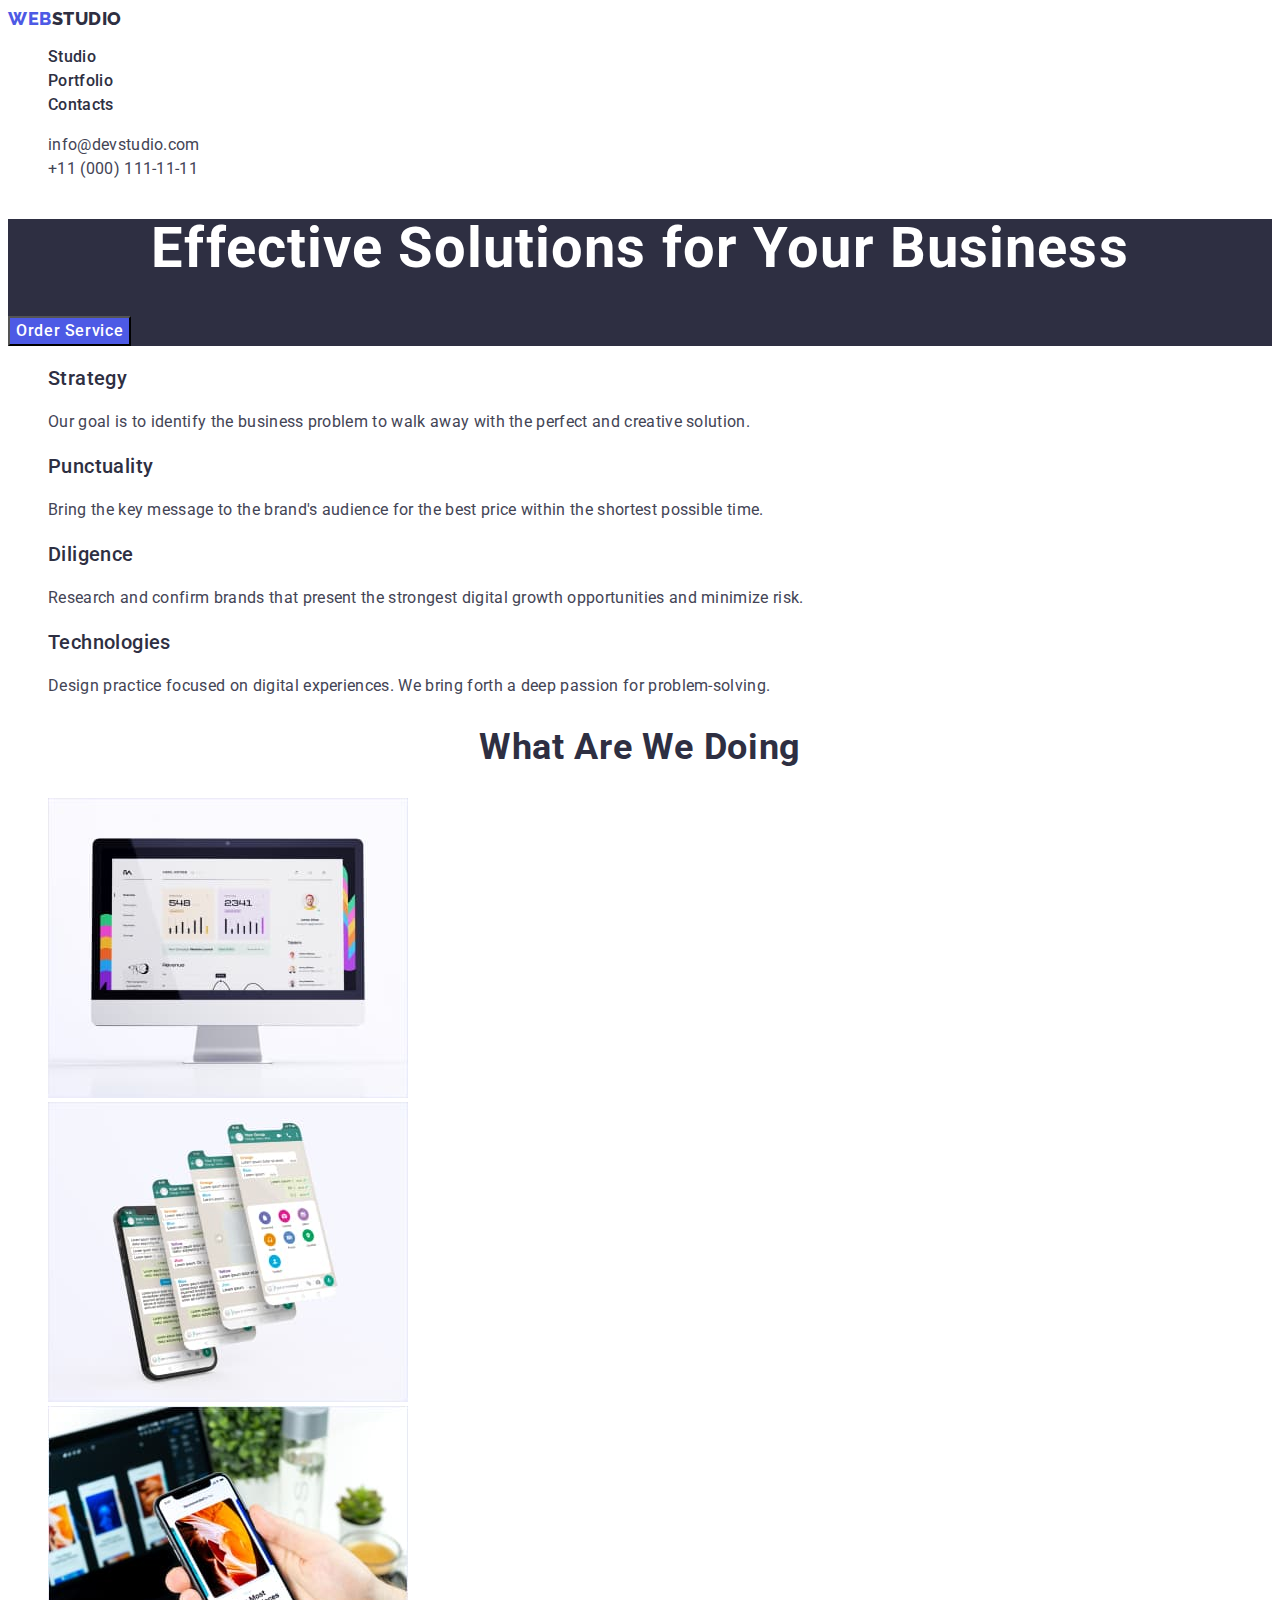
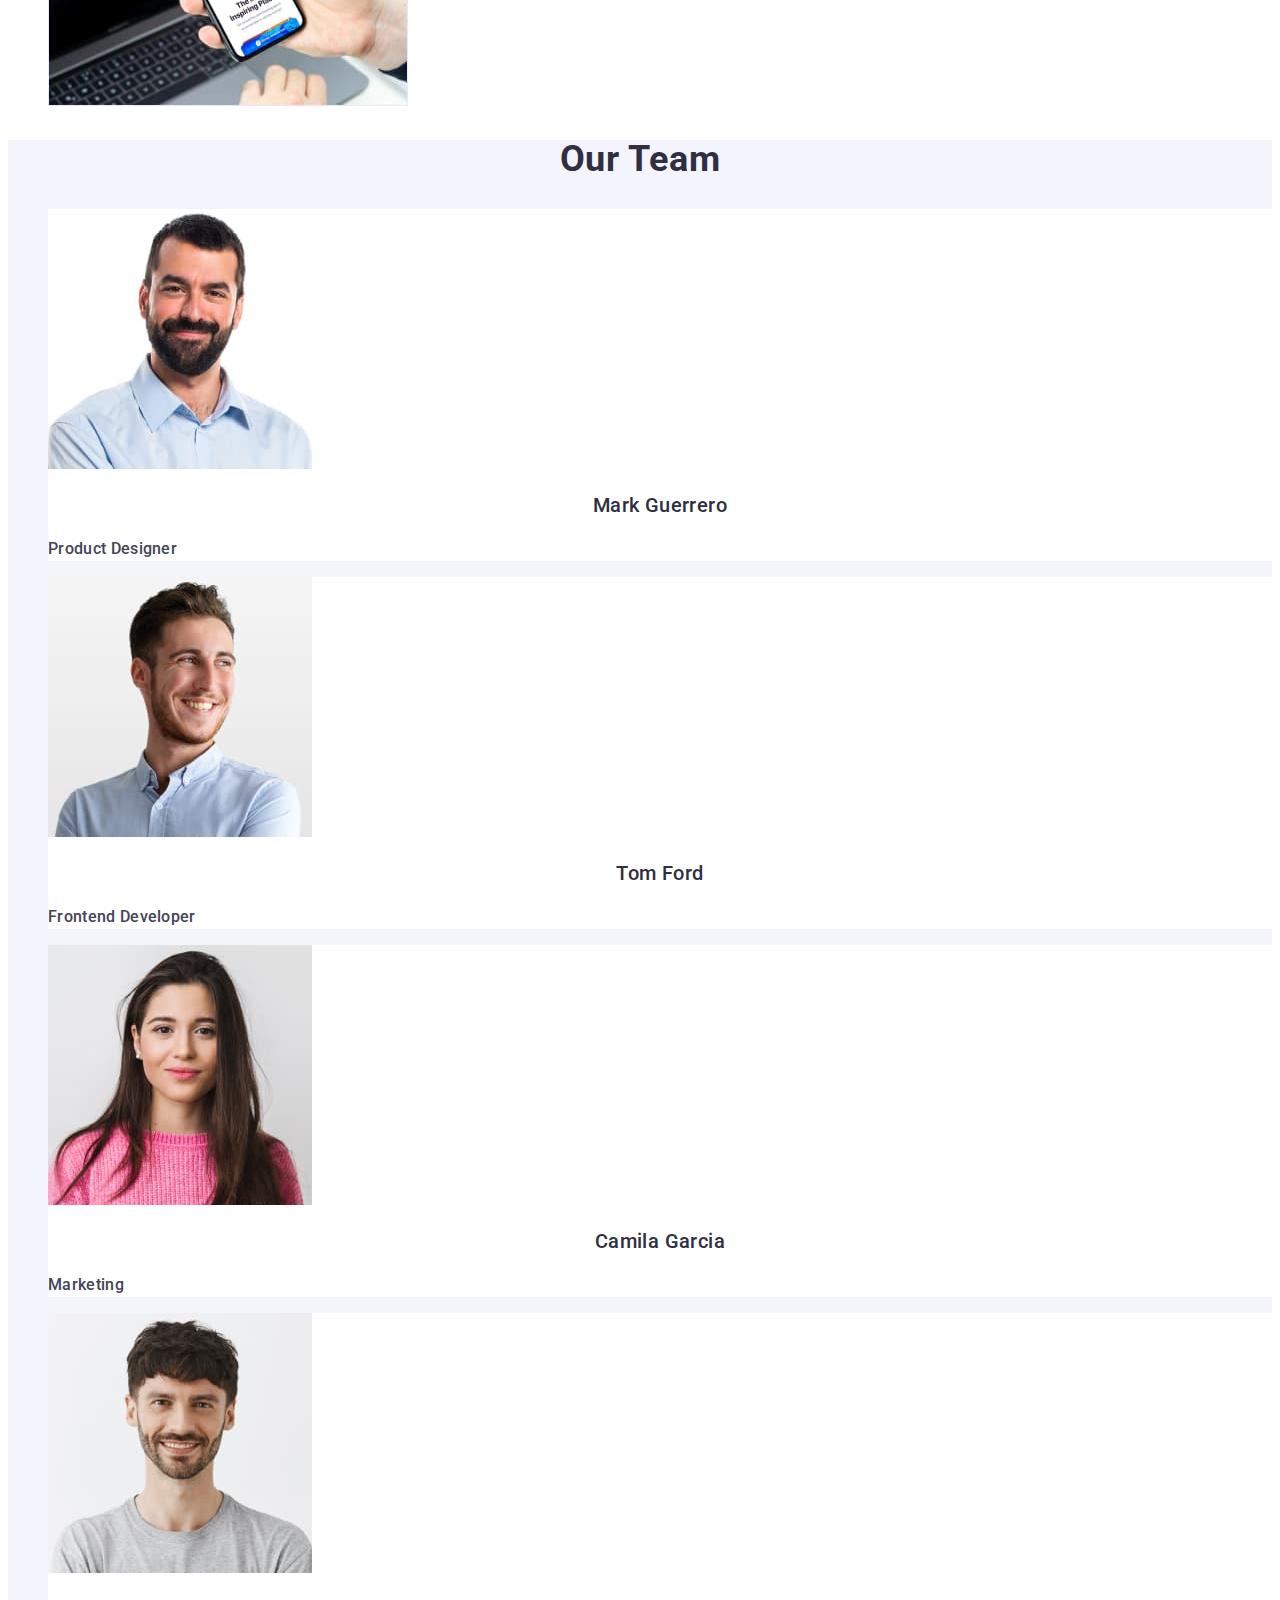
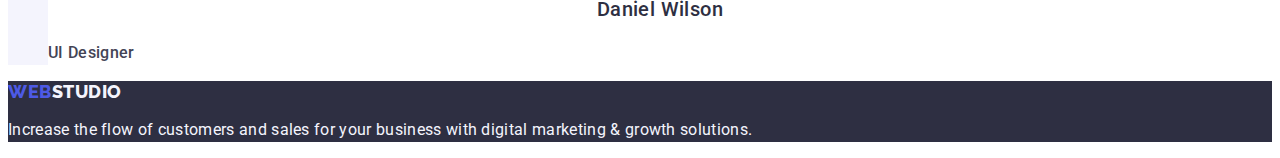
<file: index.html>
<!DOCTYPE html>
<html lang="en">
    <head>
        <meta charset="UTF-8" />
        <meta http-equiv="X-UA-Compatible" content="IE=edge" />
        <meta name="viewport" content="width=device-width, initial-scale=1.0" />
        <link rel="preconnect" href="https://fonts.googleapis.com" />
        <link rel="preconnect" href="https://fonts.gstatic.com" crossorigin />
        <link
            href="https://fonts.googleapis.com/css2?family=Raleway:wght@800&family=Roboto:wght@400;500;700;900&display=swap"
            rel="stylesheet"
        />
        <link rel="stylesheet" href="./css/styles.css" />
        <title>WebStudio</title>
    </head>
    <body>
        <header>
            <!-- Logo and Menu Conteiner -->
            <nav>
                <!-- Logo -->
                <a class="link logo" href="./index.html">Web<span class="logo-black">Studio</span></a>
                <!-- Menu Bar-->
                <ul class="list">
                    <li>
                        <a class="link menu" href="./index.html">Studio</a>
                    </li>
                    <li>
                        <a class="link menu" href="./portfolio.html">Portfolio</a>
                    </li>
                    <li>
                        <a class="link menu" href="">Contacts</a>
                    </li>
                </ul>
            </nav>
            <!-- Contacts -->
            <address class="contacts">
                <ul class="list">
                    <li>
                        <a class="link contacts" href="mailto:info@devstudio.com"
                            >info@devstudio.com</a
                        >
                    </li>
                    <li>
                        <a class="link contacts" href="tel:+110001111111"
                            >+11 (000) 111-11-11</a
                        >
                    </li>
                </ul>
            </address>
        </header>
        <!-- Main Content -->
        <main>
            <section class="header-section">
                <h1 class="main-header">Effective Solutions for Your Business</h1>
                <button type="button" class="button-header">Order Service</button>
            </section>
            <section>
                <h2 hidden class="quality-header">Our qualities</h2>
                <ul class="list">
                    <li>
                        <h3 class="quality-name">Strategy</h3>
                        <p class="quality-text">
                            Our goal is to identify the business problem to walk
                            away with the perfect and creative solution.
                        </p>
                    </li>
                    <li>
                        <h3 class="quality-name">Punctuality</h3>
                        <p class="quality-text">
                            Bring the key message to the brand's audience for
                            the best price within the shortest possible time.
                        </p>
                    </li>
                    <li>
                        <h3 class="quality-name">Diligence</h3>
                        <p class="quality-text">
                            Research and confirm brands that present the
                            strongest digital growth opportunities and minimize
                            risk.
                        </p>
                    </li>
                    <li>
                        <h3 class="quality-name">Technologies</h3>
                        <p class="quality-text">
                            Design practice focused on digital experiences. We
                            bring forth a deep passion for problem-solving.
                        </p>
                    </li>
                </ul>
            </section>
            <section>
                <h2 class="works-header">What are we doing</h2>
                <ul class="list">
                    <li>
                        <img
                            width="360"
                            src="./images/work1.jpg"
                            alt="Our work1"
                        />
                    </li>
                    <li>
                        <img
                            width="360"
                            src="./images/work2.jpg"
                            alt="Our work2"
                        />
                    </li>
                    <li>
                        <img
                            width="360"
                            src="./images/work3.jpg"
                            alt="Our work3"
                        />
                    </li>
                </ul>
            </section>
            <section class="our-team">
                <h2 class="our-team-header">Our Team</h2>
                <ul class="list">
                    <li class="our-team-item">
                        <img
                            width="264"
                            src="./images/photo1.jpg"
                            alt="photo1"
                        />
                        <h3 class="our-team-item-header">Mark Guerrero</h3>
                        <p class="our-team-item-text">Product Designer</p>
                    </li>
                    <li class="our-team-item">
                        <img
                            width="264"
                            src="./images/photo2.jpg"
                            alt="photo2"
                        />
                        <h3 class="our-team-item-header">Tom Ford</h3>
                        <p class="our-team-item-text">Frontend Developer</p>
                    </li>
                    <li class="our-team-item">
                        <img
                            width="264"
                            src="./images/photo3.jpg"
                            alt="photo3"
                        />
                        <h3 class="our-team-item-header">Camila Garcia</h3>
                        <p class="our-team-item-text">Marketing</p>
                    </li>
                    <li class="our-team-item">
                        <img
                            width="264"
                            src="./images/photo4.jpg"
                            alt="photo4"
                        />
                        <h3 class="our-team-item-header">Daniel Wilson</h3>
                        <p class="our-team-item-text">UI Designer</p>
                    </li>
                </ul>
            </section>
        </main>
        <footer class="footer">
            <a class="link logo" href="./index.html">Web<span class="logo-ligth">Studio</span></a>
            <p class="footer-text">
                Increase the flow of customers and sales for your business with
                digital marketing & growth solutions.
            </p>
        </footer>
    </body>
</html>
</file>
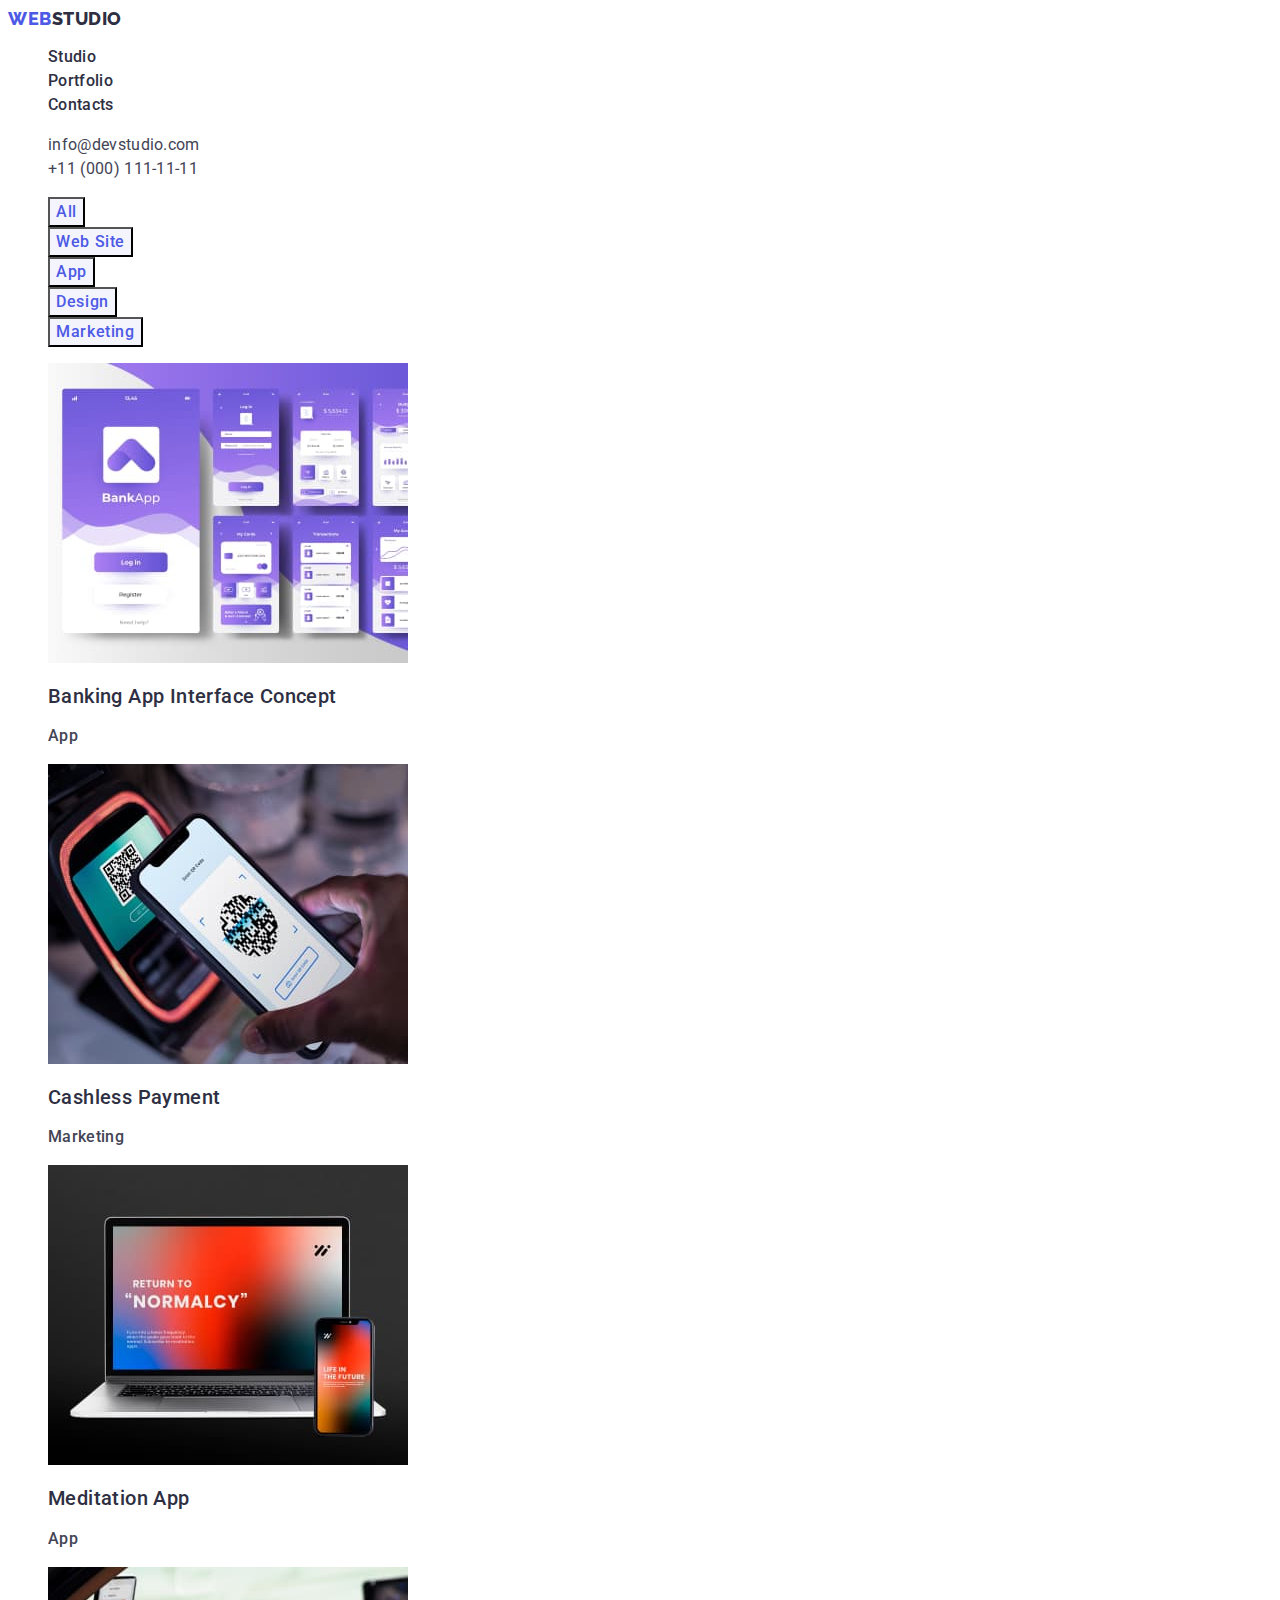
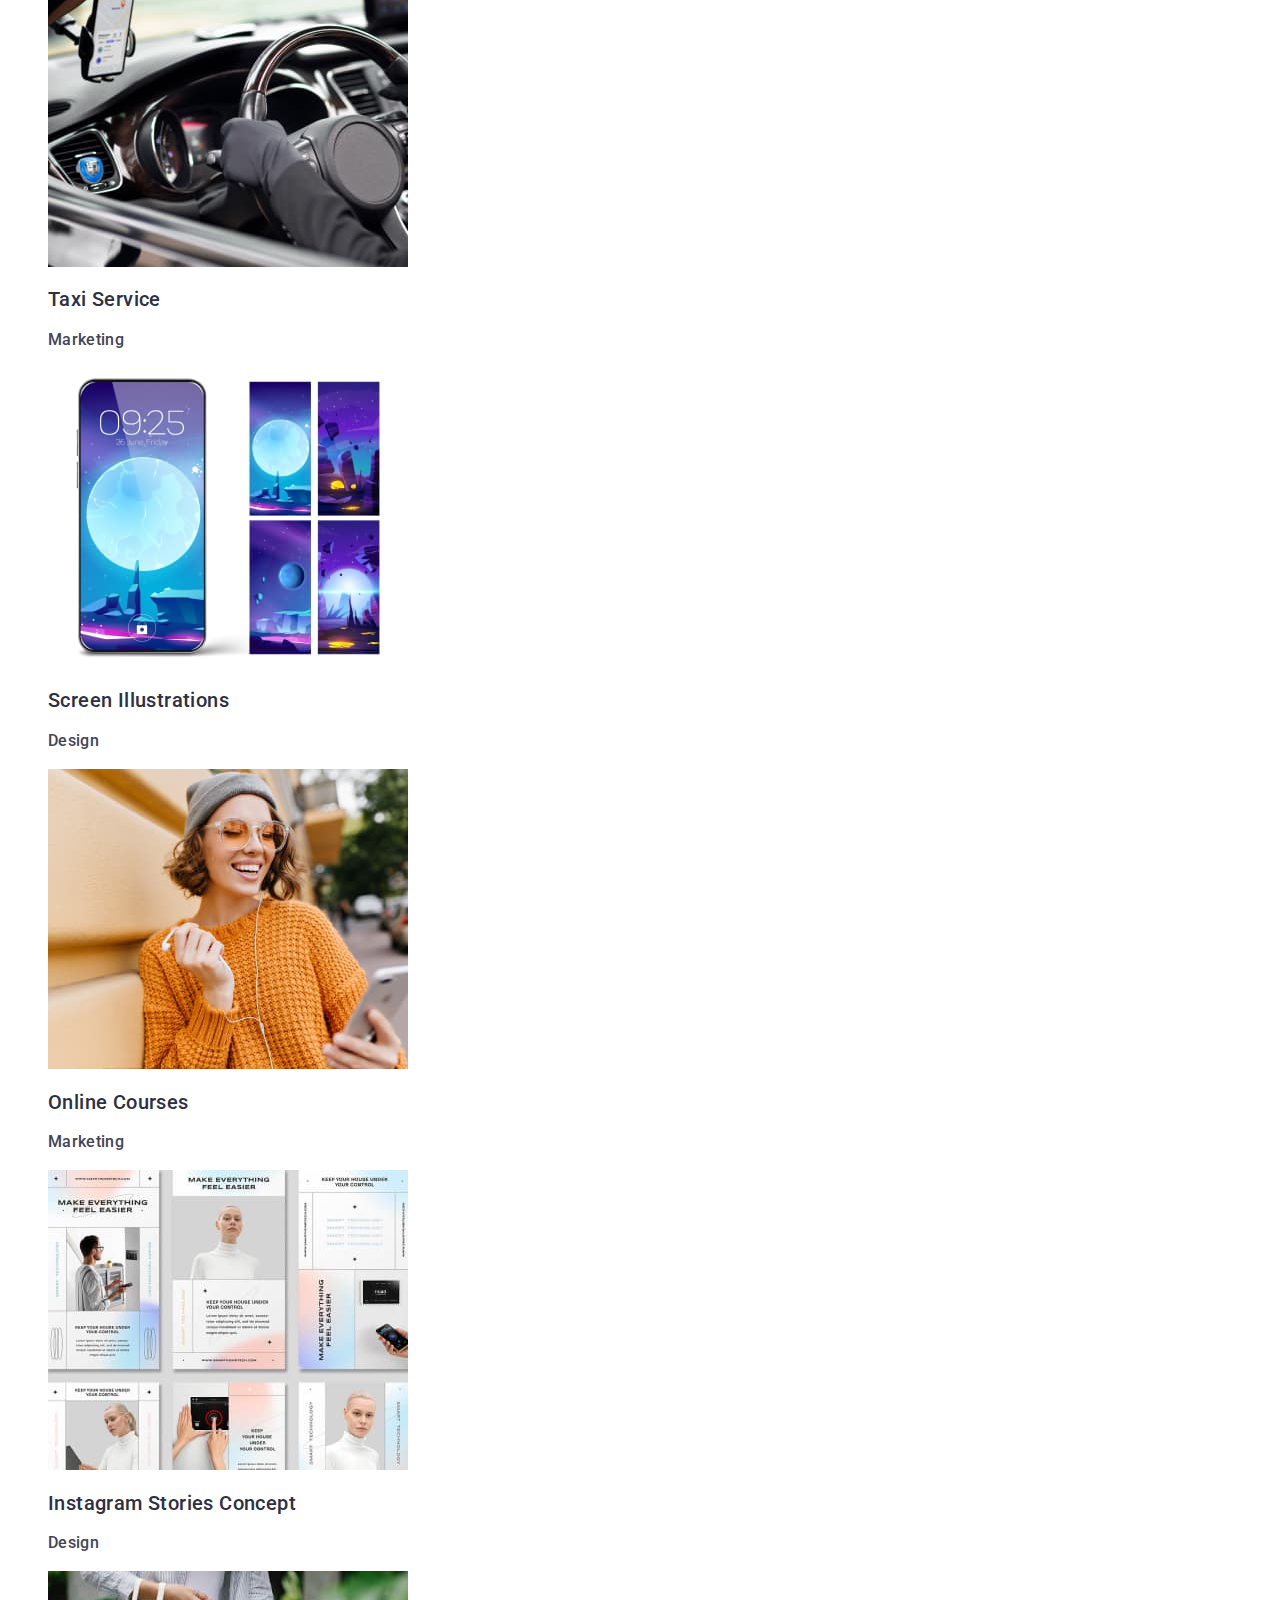
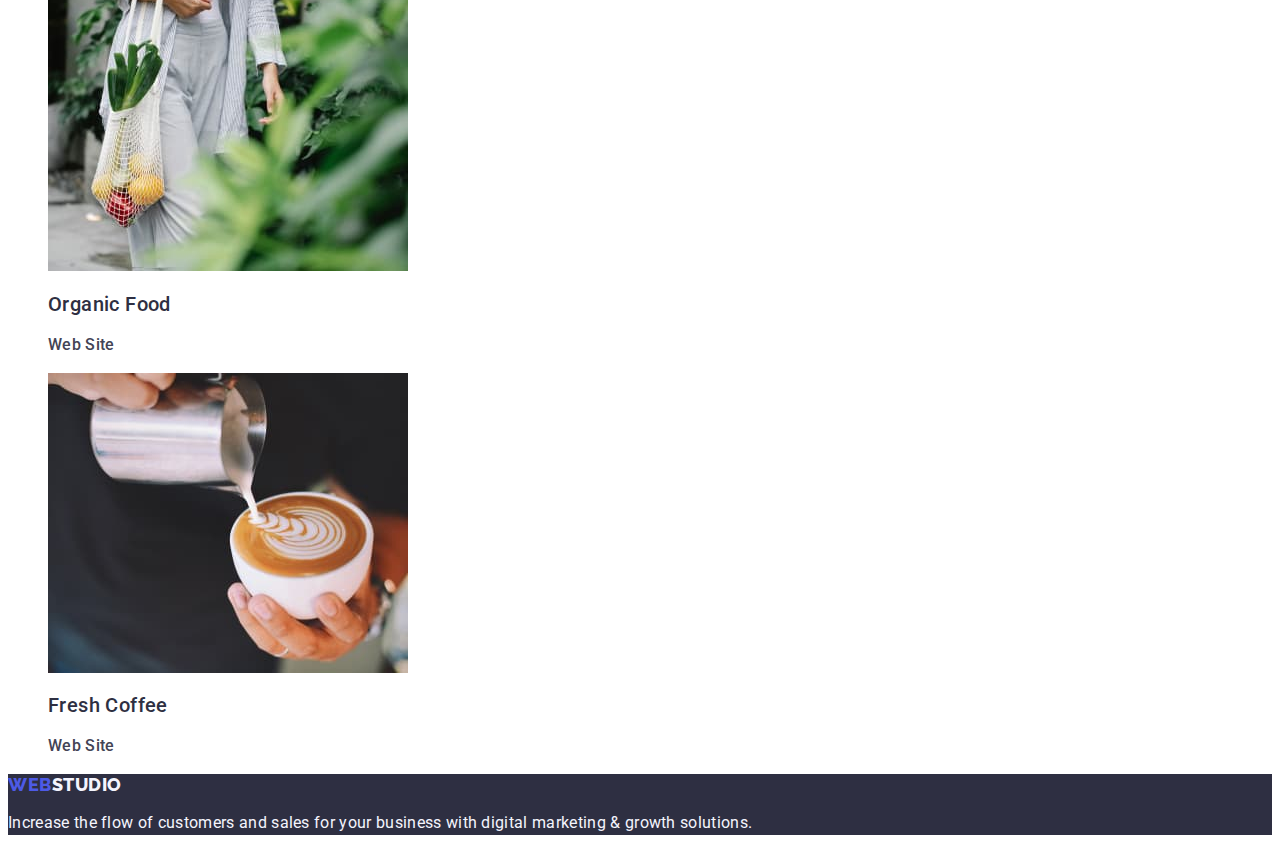
<file: portfolio.html>
<!DOCTYPE html>
<html lang="en">
    <head>
        <meta charset="UTF-8" />
        <meta http-equiv="X-UA-Compatible" content="IE=edge" />
        <meta name="viewport" content="width=device-width, initial-scale=1.0" />
        <link rel="stylesheet" href="./css/styles.css" />
        <link rel="preconnect" href="https://fonts.googleapis.com" />
        <link rel="preconnect" href="https://fonts.gstatic.com" crossorigin />
        <link
            href="https://fonts.googleapis.com/css2?family=Raleway:wght@800&family=Roboto:wght@400;500;700;900&display=swap"
            rel="stylesheet"
        />
        <title>Portfolio</title>
    </head>
    <body>
        <header>
            <!-- Logo and Menu Conteiner -->
            <nav>
                <!-- Logo -->
                <a class="link logo" href="./index.html"
                    >Web<span class="logo-black">Studio</span></a
                >
                <!-- Menu Bar-->
                <ul class="list">
                    <li>
                        <a class="link menu" href="./index.html">Studio</a>
                    </li>
                    <li>
                        <a class="link menu" href="./portfolio.html"
                            >Portfolio</a
                        >
                    </li>
                    <li>
                        <a class="link menu" href="">Contacts</a>
                    </li>
                </ul>
            </nav>
            <!-- Contacts -->
            <address class="contacts">
                <ul class="list">
                    <li>
                        <a
                            class="link contacts"
                            href="mailto:info@devstudio.com"
                            >info@devstudio.com</a
                        >
                    </li>
                    <li>
                        <a class="link contacts" href="tel:+110001111111"
                            >+11 (000) 111-11-11</a
                        >
                    </li>
                </ul>
            </address>
        </header>
        <main>
            <section>
                <h1 hidden>Portfolio</h1>
                <ul class="list">
                    <li>
                        <button class="list_button" type="button">All</button>
                    </li>
                    <li>
                        <button class="list_button" type="button">Web Site</button>
                    </li>
                    <li>
                        <button class="list_button" type="button">App</button>
                    </li>
                    <li>
                        <button class="list_button" type="button">Design</button>
                    </li>
                    <li>
                        <button class="list_button" type="button">Marketing</button>
                    </li>
                </ul>
                <ul class="list">
                    <li>
                        <a class="link" href="">
                            <img
                                width="360"
                                src="./images/img1.jpg"
                                alt="photo1"
                            />
                            <h2 class="product-header">Banking App Interface Concept</h2>
                            <p class="product-type">App</p>
                        </a>
                    </li>
                    <li>
                        <a class="link" href="">
                            <img
                                width="360"
                                src="./images/img2.jpg"
                                alt="photo2"
                            />
                            <h2 class="product-header">Cashless Payment</h2>
                            <p class="product-type">Marketing</p>
                        </a>
                    </li>
                    <li>
                        <a class="link" href="">
                            <img
                                width="360"
                                src="./images/img3.jpg"
                                alt="photo3"
                            />
                            <h2 class="product-header">Meditation App</h2>
                            <p class="product-type">App</p>
                        </a>
                    </li>
                    <li>
                        <a class="link" href="">
                            <img
                                width="360"
                                src="./images/img4.jpg"
                                alt="photo4"
                            />
                            <h2 class="product-header">Taxi Service</h2>
                            <p class="product-type">Marketing</p>
                        </a>
                    </li>
                    <li>
                        <a class="link" href="">
                            <img
                                width="360"
                                src="./images/img5.jpg"
                                alt="photo5"
                            />
                            <h2 class="product-header">Screen Illustrations</h2>
                            <p class="product-type">Design</p>
                        </a>
                    </li>
                    <li>
                        <a class="link" href="">
                            <img
                                width="360"
                                src="./images/img6.jpg"
                                alt="photo6"
                            />
                            <h2 class="product-header">Online Courses</h2>
                            <p class="product-type">Marketing</p>
                        </a>
                    </li>
                    <li>
                        <a class="link" href="">
                            <img
                                width="360"
                                src="./images/img7.jpg"
                                alt="photo7"
                            />
                            <h2 class="product-header">Instagram Stories Concept</h2>
                            <p class="product-type">Design</p>
                        </a>
                    </li>
                    <li>
                        <a class="link" href="">
                            <img
                                width="360"
                                src="./images/img8.jpg"
                                alt="photo8"
                            />
                            <h2 class="product-header">Organic Food</h2>
                            <p class="product-type">Web Site</p>
                        </a>
                    </li>
                    <li>
                        <a class="link" href="">
                            <img
                                width="360"
                                src="./images/img9.jpg"
                                alt="photo9"
                            />
                            <h2 class="product-header">Fresh Coffee</h2>
                            <p class="product-type">Web Site</p>
                        </a>
                    </li>
                </ul>
            </section>
        </main>
        <footer class="footer">
            <a class="link logo" href="./index.html"
                >Web<span class="logo-ligth">Studio</span></a
            >
            <p class="footer-text">
                Increase the flow of customers and sales for your business with
                digital marketing & growth solutions.
            </p>
        </footer>
    </body>
</html>
</file>
<file: css/styles.css>
/* @import url('https://fonts.googleapis.com/css2?family=Raleway:wght@800&family=Roboto:wght@400;500;700;900&display=swap'); */

/* * {
    margin: 0;
    padding: 0;
    box-sizing: border-box;
} */

:root {
    --text-color: #434455;
    --background-color: #fff;
    --logo-accent-color: #4D5AE5;
    --menu-color: #2e2f42;
    --link-hover-color: #404BBF;
    --contact-color: #434455;
    --navy-blue: #2e2f42;
    --cloud: #f4f4fd;
}

body {
    font-family: 'Roboto', sans-serif;
    font-weight: 500;
    font-size: 16px;
    color: var(--text-color);
    background: var(--background-color);
}

.footer {
    background-color: var(--navy-blue);
    color: var(--logo-accent-color);
}

.logo-ligth {
    color: var(--cloud)
}

.footer-text {
    font-weight: 400;
    font-size: 16px;
    line-height: 1.5;
    letter-spacing: 0.02em;
    color: var(--cloud);
}

.link {
    text-decoration: none;
}

.list {
    list-style: none;
}

.link:hover, .link:focus {
    color: var(--link-hover-color);
}

.logo {
    font-family: 'Raleway',sans-serif;
    font-weight: 800;
    font-size: 18px;
    line-height: 1.17;
    letter-spacing: 0.03em;
    text-transform: uppercase;
    color: var(--logo-accent-color);
}

.logo-black {
    color: var(--menu-color);
}

.menu {
    font-weight: 500;
    font-size: 16px;
    line-height: 1.5;
    letter-spacing: 0.02em;
    color: var(--menu-color);
}

.contacts {
    font-weight: 400;
    font-size: 16px;
    line-height: 1.5;
    letter-spacing: 0.02em;
    font-style: normal;
    color: var(--contact-color);
}

.header-section {
    background-color: var(--navy-blue);
}

.main-header {
    font-weight: 700;
    font-size: 56px;
    line-height: 1.07;
    text-align: center;
    letter-spacing: 0.02em;
    color: #FFFFFF;
}

.button-header {
    font-family: 'Roboto', sans-serif;
    font-weight: 500;
    font-size: 16px;
    line-height: 1.5;
    display: flex;
    align-items: center;
    letter-spacing: 0.04em;
    cursor: pointer;
    background-color: var(--logo-accent-color);
    color: #FFFFFF;
}

.button-header:hover, .button-header:focus {
    background-color: var(--link-hover-color);
}

.quality-name {
    font-weight: 500;
    font-size: 20px;
    line-height: 1.2;
    letter-spacing: 0.02em;
    color: var(--navy-blue);
}

.quality-text {
    font-weight: 400;
    line-height: 1.5;
    letter-spacing: 0.02em;
}

.works-header {
    font-weight: 700;
    font-size: 36px;
    line-height: 1.11;
    letter-spacing: 0.02em;
    text-align: center;
    letter-spacing: 0.02em;
    text-transform: capitalize;
    color: var(--navy-blue);
}

.our-team {
    background-color: var(--cloud);
}

.our-team-header {
    font-weight: 700;
    font-size: 36px;
    line-height: 1.11;
    text-align: center;
    letter-spacing: 0.02em;
    text-transform: capitalize;
    color: var(--navy-blue);
}

.our-team-item {
    background-color: #FFFFFF;
}

.our-team-item-header {
    font-weight: 500;
    font-size: 20px;
    line-height: 1.2;
    text-align: center;
    letter-spacing: 0.02em;
    color: var(--navy-blue);
}

.our-team-item-text {
    font-size: 16px;
    line-height: 1.5;
    letter-spacing: 0.02em;
}

.list_button {
    font-family: 'Roboto',sans-serif;
    font-weight: 500;
    font-size: 16px;
    line-height: 1.5;
    display: flex;
    align-items: center;
    text-align: center;
    letter-spacing: 0.04em;
    color: var(--logo-accent-color);
    background-color: var(--cloud);
    cursor: pointer;
}

.list_button:hover,
.list_button:focus {
    color: #FFFFFF;
    background-color: var(--link-hover-color);
}

.product-header {
    font-weight: 500;
    font-size: 20px;
    line-height: 1.2;
    letter-spacing: 0.02em;
    color: var(--navy-blue);
}

.product-type {
    color: var(--contact-color);
    line-height: 1.5;
    letter-spacing: 0.02em;
}
</file>
